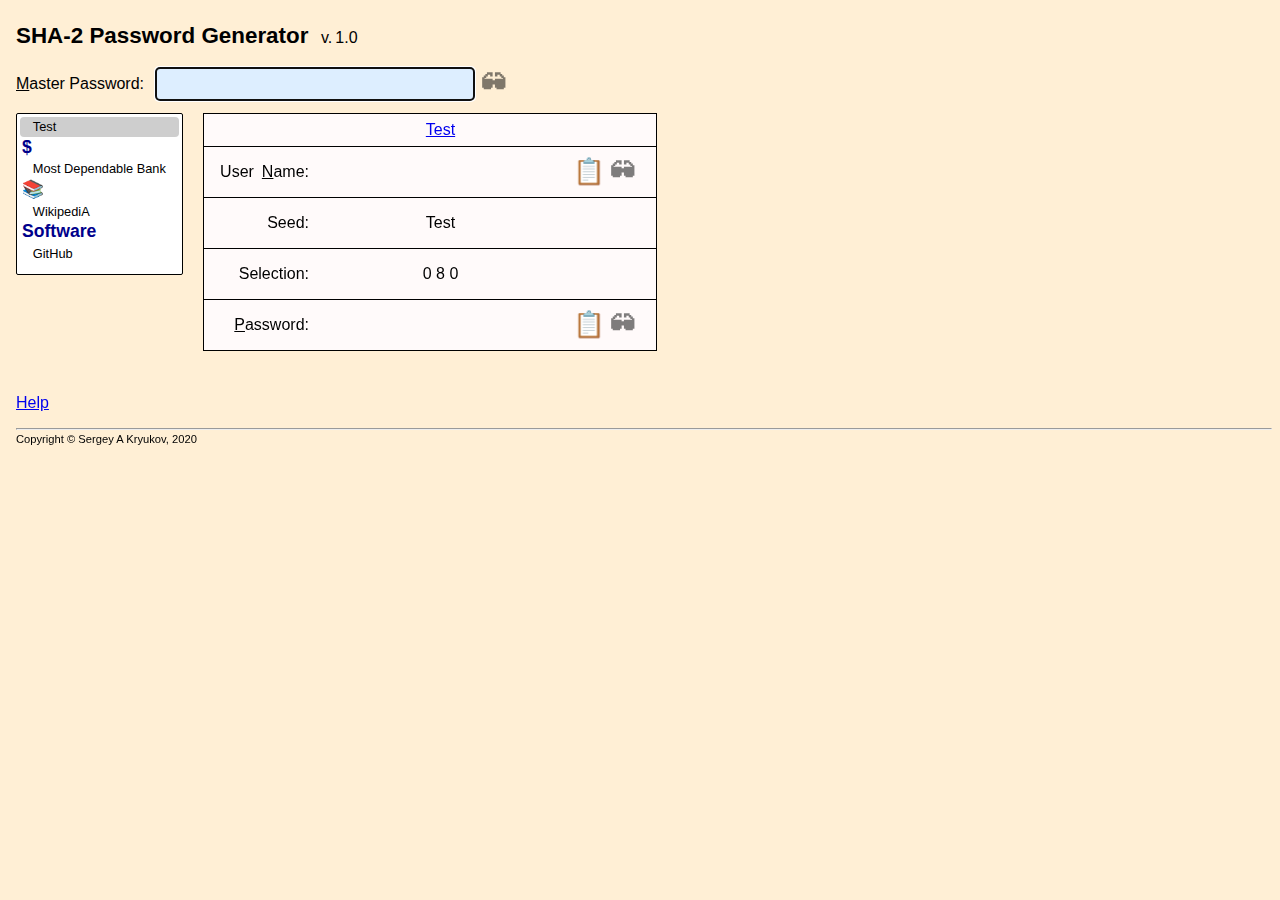
<file: docs/index.html>
﻿<!DOCTYPE html><html lang="en">

<script src="redirectAPI.js"></script>

<head>
    <meta charset="UTF-8">
    <title>SHA-2 Password Generator</title>
    <meta http-equiv="Cache-Control" content="no-cache, no-store, must-revalidate" />
    <meta name="author" content="Sergey A Kryukov">
    <meta name="owner" content="Sergey A Kryukov">
    <meta name="copyright" content="Sergey A Kryukov, 2020">
    <meta name="description" content="Generator of highly secure passwords based on SHA-2 cryptographic hash and master password, which should be memorized; no password storage is involved">
    <meta name="keywords" content="security, password, passwords, generator, cryptography, cryptographic, hash, SHA-256">
    <!-- see also: https://gist.github.com/lancejpollard/1978404 -->
    <style>
        * { font-family: sans-serif; box-sizing: border-box; }
        hgroup * { display: inline-block; }
        h1 { font-size: 140%; }
	h1 + p > b { font-weight: normal; }
        html, body { background-color: papayawhip; }
        body, main { margin-left: 1em; }
        header { margin-bottom: 0.6em; display: flex; align-items: center; }
        header > input { width: 24em; margin-left: 0.8em; margin-right: 0.2em; padding-left: 0.6em; padding-right: 0.6em; }
        select { vertical-align: top; }
        select:focus, input:focus, button:focus { background-color: #DDEEFF; }
        main { display: inline-grid; grid-template-columns: auto auto auto; }
        main { border-left: thin solid black; border-right: thin solid black; border-bottom: thin solid black; }
        main > label, main > section, main > aside {
            flex: none; flex-grow: 0; 
            border-top: 1px solid black;
            padding-left: 1em; padding-right: 1em;
            display: flex; align-items: center;
            background-color: snow;
            white-space: nowrap;
        }
        header > input, select { border: solid thin black; }
        main > label { justify-content: flex-end; padding-top: 1em; padding-bottom: 1em; }
        main > section { justify-content: center; }
        button { background-color: transparent; font-size: 160%; border: transparent solid thin; font-family: "Consolas"; }
        button { margin-top: 0.1em; margin-bottom: 0.1em; }
        button { padding: 0; }
        button:hover { background-color: #A0E5FF; }
        button::-moz-focus-inner, a::-moz-focus-inner { border: 0; }
        button:focus { outline: solid black thin; }
        button.down:hover { background-color: #EEEEFF; }
        button:active, button.down:active { background-color: yellow; }
        button > b { opacity: 0.5; pointer-events: none; }
        button.down > b { opacity: 1; }
        select { padding: 3px; }
        optgroup { color: darkblue; font-weight: bolder; font-style: normal; font-size: 1.1rem; }
        option { font-size: 0.8rem; padding-left: 1em; padding-right: 1em; padding-top: 0.2em; padding-bottom: 0.2em; color: black; }
        body > aside { display: block; margin-top: 0.6em; visibility: hidden; color: red; }
        hr { margin-bottom: 0; }
        body > footer  { margin-top: 0.2em; font-size: 70%; }
        body > footer  b { font-weight: normal; }
        input, select option { border-radius: 4px; }
    </style>
</head>
<body>

<hgroup>
<h1></h1>
<p>&ensp;v.&thinsp;<b>version</b></p>
</hgroup>

<header title="Master password, should be memorized and never disclosed to anyone"><label accesskey="M" for="master-password"><u>M</u>aster Password:</label><input type="password" id="master-password" spellcheck="false"/><button title="Toggle visibility"><b>&#x1F576;</b></button></header>

<select size="20" title="Set of accounts protected by passwords"></select>

<main>
  <label></label>
  <section title="Optional account URL used for authentication">&nbsp;</section>
  <aside></aside>
  <label for="user-name-clipboard" accesskey="N"><a>User</a>&ensp;<u>N</u>ame:</label>
  <section title="Optional account user name"></section>
  <aside><button id="user-name-clipboard" title="Copy to clipboard">&#x1F4CB;</button><button title="Toggle visibility"><b>&#x1F576;</b></button></aside>
  <label>Seed:</label>
  <section title="Essential data security-critical element: seed for cryptographic hash generation, should always be defined"></section>
  <aside></aside>
  <label>Selection:</label>
  <section title="Selection of data used for password generation: start of password in cryptographic hash, password length, character repertoire offset, inserts"></section>
  <aside></aside>
  <label for="password-clipboard"><u>P</u>assword:</label>
  <section title="Account password"></section>
  <aside><button id="password-clipboard" accesskey="P" title="Copy to clipboard">&#x1F4CB;</button><button title="Toggle visibility"><b>&#x1F576;</b></button></aside>
</main>

<aside>Sensitive data has been added to the system clipboard. Make sure to wipe it when it is no longer needed.</aside>

<p><a href="help.html">Help</a></p>
<hr/>

<footer>Copyright &copy; <b></b></footer>

<script src="main.js"></script>

</body></html>
</file>
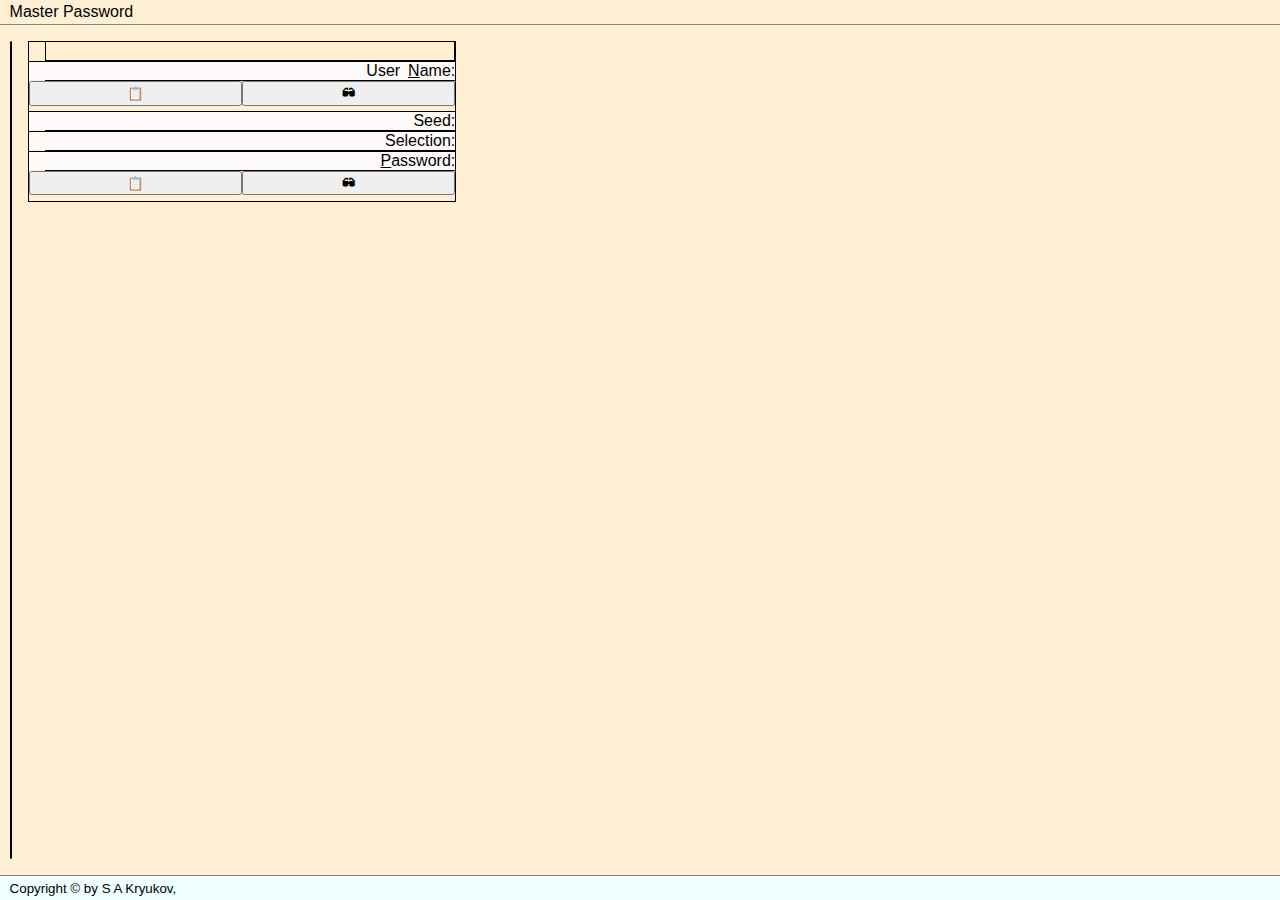
<file: code/exprimental/index.html>
﻿<!DOCTYPE html>

<!--
// Microtonal Music Study with Chromatic Lattice Keyboard
//
// Copyright (c) Sergey A Kryukov, 2017-2021
//
// http://www.SAKryukov.org
// http://www.codeproject.com/Members/SAKryukov
// https://github.com/SAKryukov
// https://github.com/SAKryukov/microtonal-chromatic-lattice-keyboard
//
-->

<html lang="en-us">
<head>
   <title>Sequence Tool</title>
   <meta charset="utf-8"/>
   <style>
      :root {
         --small-vertical-gap: 0.2em;
         --vertical-gap: 0.4em;
         --big-vertical-gap: 1em;
         --small-horizontal-gap: 0.2em;
         --big-horizontal-gap: 1em;
         --horizontal-gap: 0.6em;
         --frame: 0.2em 1.2em 0.2em 1.2em;
      }

        section { display: inline-grid; grid-template-columns: auto auto auto; }
        section { border-left: thin solid black; border-right: thin solid black; border-bottom: thin solid black; }
        section > label, main > section, main > aside {
            flex: none; flex-grow: 0; 
            border-top: 1px solid black;
            padding-left: var(--hspace); padding-right: var(--hspace);
            display: flex; align-items: center;
            background-color: snow;
            white-space: nowrap;
        }
        section > input, select { border: solid thin black; }
        section > label { justify-content: flex-end; padding-top: var(--hspace); padding-bottom: var(--hspace); }
        section > section { justify-content: center; }



      * { padding: 0; margin: 0; box-sizing: border-box; }
      * { font-family: sans-serif; }
      select { height: 100%; }
      main > select option { font-family: monospace; }
      div > select option { padding-left: var(--big-horizontal-gap); padding-right: var(--big-horizontal-gap); }
      html, body { height: 100%; }
      body { display: flex; flex-flow: column; height: 100%; }
      header { background: transparent; border-bottom: gray solid thin; }
      main { display: flex; flex-flow: row; flex:auto; overflow: auto; justify-items: start; }
      footer { border-top: gray solid thin; }
      button, option, input, main, footer, header { padding: var(--horizontal-gap); }
      button, option, input, footer, header { padding-top: var(--small-vertical-gap); padding-bottom: var(--small-vertical-gap); }
      main { padding-top: var(--big-vertical-gap); padding-bottom: var(--big-vertical-gap); }
      section { margin-left: var(--big-vertical-gap); }
      section { display: flex; flex-flow: column; flex: auto; }
      button, input { width: 16em; }
      div button { width: fit-content; padding-top: 0; padding-bottom: 0.2em; font-size: 108%; }
      section button:not(:last-child), section input:not(:last-child) { margin-bottom: var(--vertical-gap);}
      footer em { font-style: normal; font-weight: normal; }
      footer i { font-style: normal; margin-left: var(--horizontal-gap); color: red; margin-left: var(--big-horizontal-gap); margin-right: var(--big-horizontal-gap);  overflow-x:auto; white-space: nowrap; user-select: all; }
      html, body { background-color: papayawhip; }
      footer { background-color: azure; }
  </style>
</head>
<body>

<header>Master Password</header>

<main>
  <select multiple="true"></select>
  <article>
      <section>

  <label></label>
  <section title="Optional account URL used for authentication">&nbsp;</section>
  <aside></aside>
  <label for="user-name-clipboard" accesskey="N"><a>User</a>&ensp;<u>N</u>ame:</label>
  <section title="Optional account user name"></section>
  <aside><button id="user-name-clipboard" title="Copy to clipboard">&#x1F4CB;</button><button title="Toggle visibility"><b>&#x1F576;</b></button></aside>
  <label>Seed:</label>
  <section title="Essential data security-critical element: seed for cryptographic hash generation, should always be defined"></section>
  <aside></aside>
  <label>Selection:</label>
  <section title="Selection of data used for password generation: start of password in cryptographic hash, password length, character repertoire offset, inserts"></section>
  <aside></aside>
  <label for="password-clipboard"><u>P</u>assword:</label>
  <section title="Account password"></section>
  <aside><button id="password-clipboard" accesskey="P" title="Copy to clipboard">&#x1F4CB;</button><button title="Toggle visibility"><b>&#x1F576;</b></button></aside>

      </section>
  </article>
</main>

<footer><small>Copyright &copy; by S A Kryukov, <em></em><i></i></small></footer>

</body>
</html>
</file>
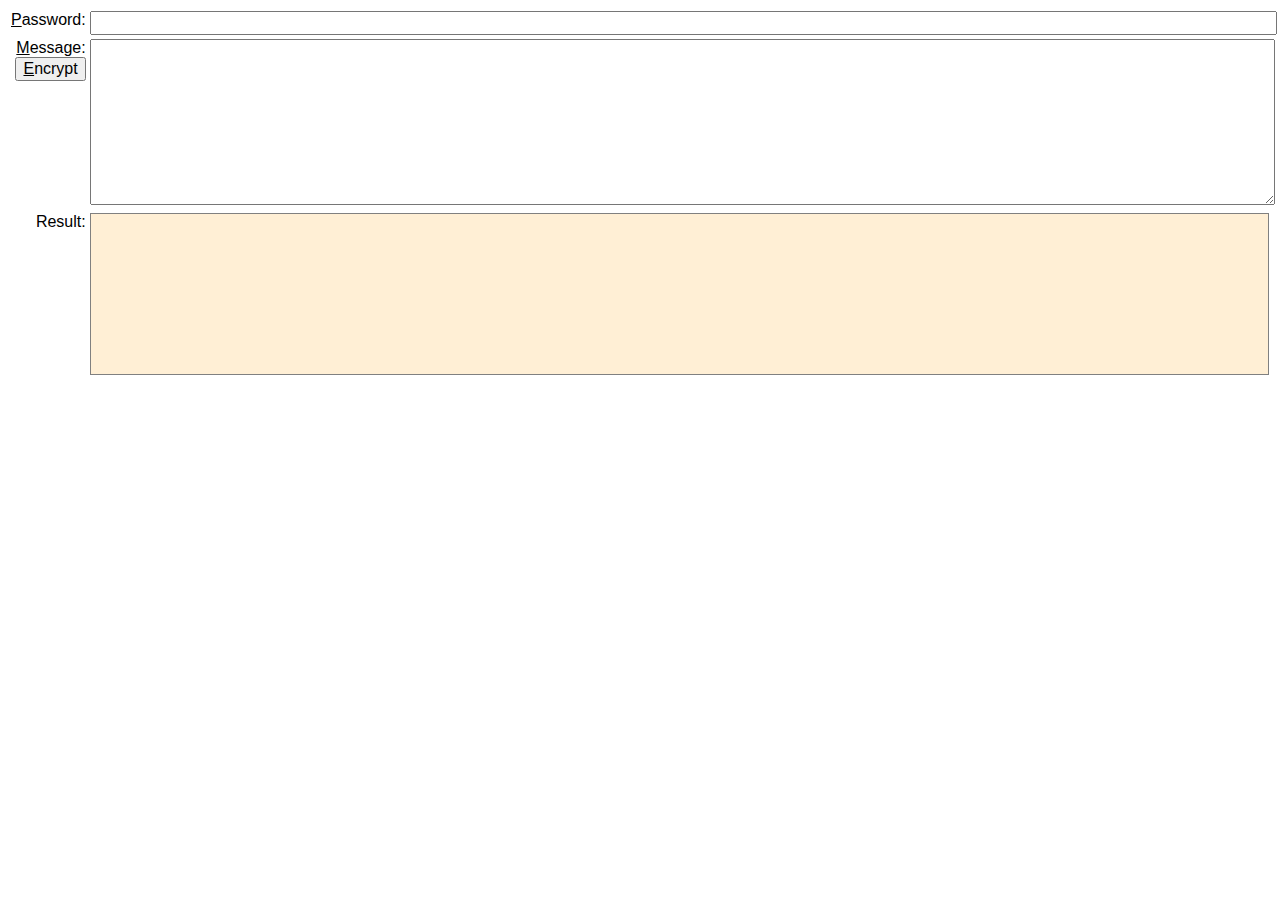
<file: code/prototypes/index.html>
﻿<!DOCTYPE html>
<html lang="en-us">
<head>
   <title>Encryption Prototype</title>
   <meta charset="utf-8"/>
   <script src="prototype.js"></script>
   <style>
    * { font-family: sans-serif; font-size: 100%; }
    table, input, textarea { width: 100%; }
    table section { border: solid 1px gray; background-color:papayawhip; }
    table section, textarea { height: 10em; }
    tr > td:first-of-type { width: 1px; text-align: right; vertical-align: top; }
    input:focus, textarea:focus { background-color: aliceblue; }
   </style>
</head>
<body>

   <table>
    <tr>
      <td><label for="id-password" accesskey="P"><u>P</u>assword:</label></td>
      <td><input type="password" id="id-password"></input></td>
    </tr>
    <tr>
      <td><label for="id-input-data" accesskey="M"><u>M</u>essage:</label><br/><button accesskey="E"><u>E</u>ncrypt</button></td>
      <td><textarea id="id-input-data"></textarea></td>
      </tr>
    <tr>
      <td><label>Result:</label><br/><button accesskey="D"><u>D</u>ecrypt</button></td>
      <td><section id="id-result">&nbsp</section></td>
    </tr>
   </table>

</body>
</html>
</file>
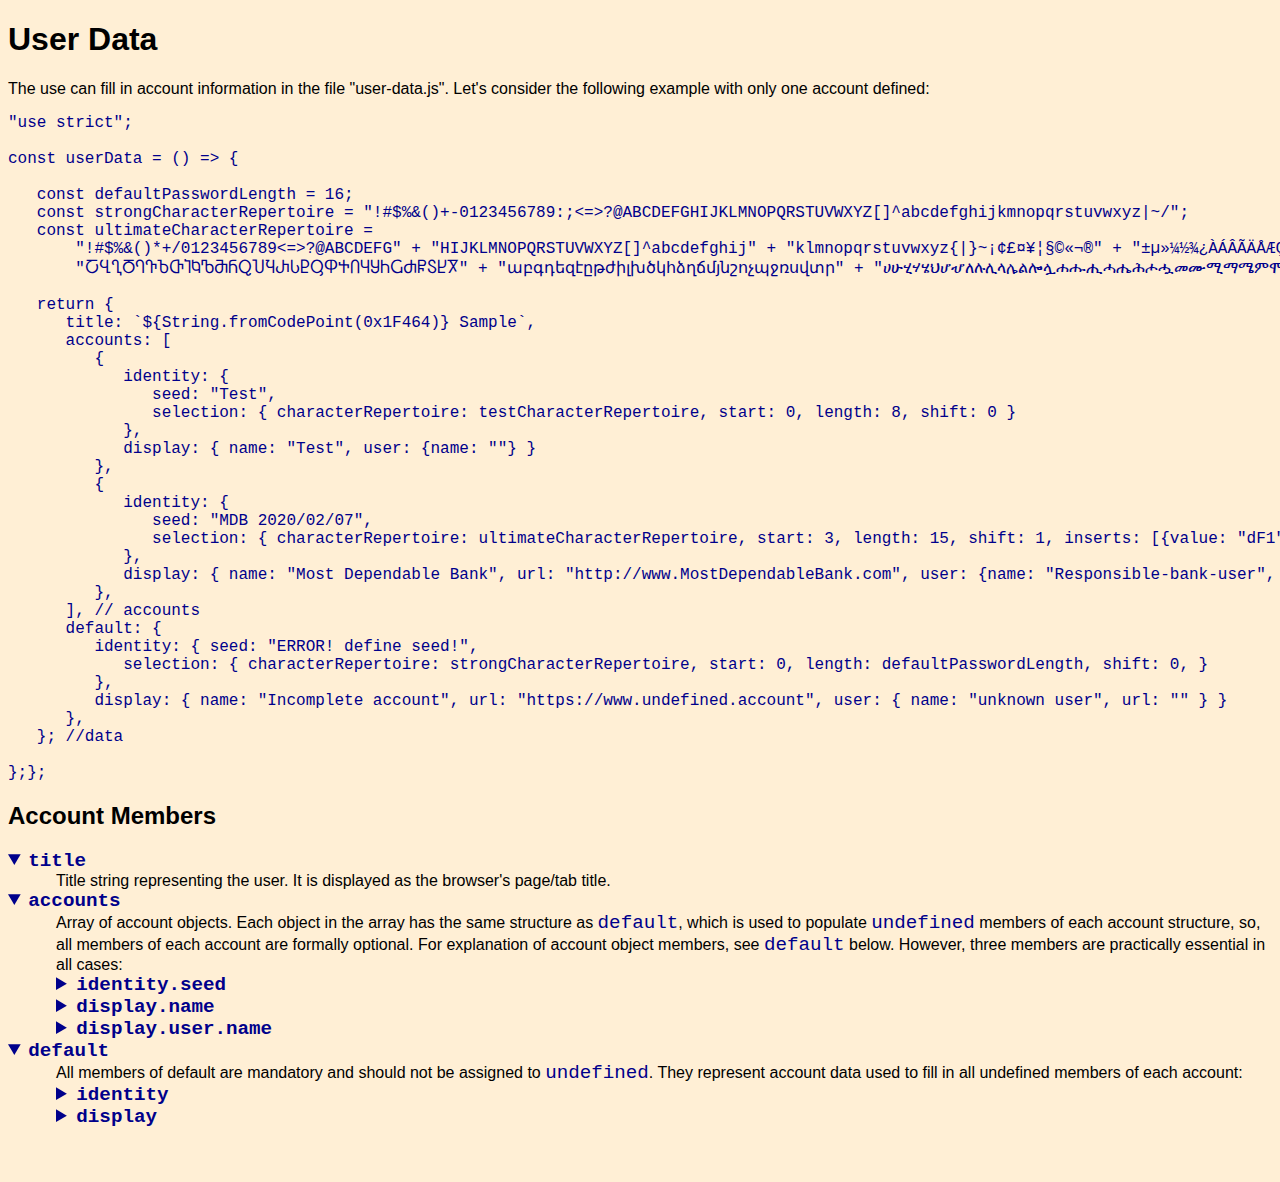
<file: help.html>
﻿<!DOCTYPE html><html lang="en">
<head>
    <meta charset="UTF-8">
    <title>SHA-2 Password Generator Help</title>
    <style>
        * { font-family: sans-serif; box-sizing: border-box; }
        code, pre, summary { font-family: "Consolas", monospace; color: darkblue; }
        code, summary { font-size: 120%; }
        summary { font-weight: bold; }
        html, body { background-color: papayawhip;  }
        details > details, details > p { margin: 0; margin-left: 3em; }
    </style>
</head>
<body>

<h1>User Data</h1>

<p>The use can fill in account information in the file "user-data.js". Let's consider the following example with only one account defined:</p>

<pre>
"use strict";

const userData = () => {

   const defaultPasswordLength = 16;
   const strongCharacterRepertoire = "!#$%&()+-0123456789:;<=>?@ABCDEFGHIJKLMNOPQRSTUVWXYZ[]^abcdefghijkmnopqrstuvwxyz|~/";
   const ultimateCharacterRepertoire =
       "!#$%&()*+/0123456789<=>?@ABCDEFG" + "HIJKLMNOPQRSTUVWXYZ[]^abcdefghij" + "klmnopqrstuvwxyz{|}~¡¢£¤¥¦§©«¬­®" + "±µ»¼½¾¿ÀÁÂÃÄÅÆÇÈÉÊËÐÑÒÓÔÕÖ×ØÜÝÞß" +
       "ႠႡႢႣႤႥႦႧႨႩႪႫႬႭႮႯႰႱႲႳႴႵႶႷႸႹႺႻႼႽႾႿ" + "աբգդեզէըթժիլխծկհձղճմյնշոչպջռսվտր" + "ሀሁሂሃሄህሆሇለሉሊላሌልሎሏሐሑሒሓሔሕሖሗመሙሚማሜምሞሟ" + "ሠሡሢሣሤሥሦሧረሩሪራሬርሮሯሰሱሲሳሴስሶሷሸሹሺሻሼሽሾሿ";
      
   return {
      title: `${String.fromCodePoint(0x1F464)} Sample`,
      accounts: [
         {
            identity: {
               seed: "Test",
               selection: { characterRepertoire: testCharacterRepertoire, start: 0, length: 8, shift: 0 }
            },
            display: { name: "Test", user: {name: ""} }
         },
         {
            identity: {
               seed: "MDB 2020/02/07", 
               selection: { characterRepertoire: ultimateCharacterRepertoire, start: 3, length: 15, shift: 1, inserts: [{value: "dF1", position: 2}] }
            },
            display: { name: "Most Dependable Bank", url: "http://www.MostDependableBank.com", user: {name: "Responsible-bank-user", url: "help.html#account-members" } }
         },
      ], // accounts    
      default: {
         identity: { seed: "ERROR! define seed!",
            selection: { characterRepertoire: strongCharacterRepertoire, start: 0, length: defaultPasswordLength, shift: 0, }
         },
         display: { name: "Incomplete account", url: "https://www.undefined.account", user: { name: "unknown user", url: "" } }
      },
   }; //data
   
};};</pre>

<h2 id="account-members">Account Members</h2>

<details open="true">
    <summary>title</summary>
    <p>Title string representing the user. It is displayed as the browser's page/tab title.</p>
</details>
<details open="true">
    <summary>accounts</summary>
    <p>Array of account objects. Each object in the array has the same structure as <code>default</code>,
        which is used to populate <code>undefined</code> members of each account structure, so, all members of each account are formally optional.
        For explanation of account object members, see <code>default</code> below.
        However, three members are practically essential in all cases:
    </p>
    <details>
        <summary>identity.seed</summary>
        <p>This field is critically important and should be unique. Combined with master password, it is used for generation of cryptographic hash.
            If an account password has to be changed, some part of <code>seed</code> should be modified, otherwise new password will be the same as old one,
            or made different only due to the changes in <code>selection</code>, which would be not safe enough.
            It's a good idea to include date or date/time of the new password creation in the <code>seed</code> string.
        </p>
    </details>
    <details>
        <summary>display.name</summary>
        <p>This name is used for UI navigation using the list box on left.
            Besides, it is shown on top of the account table, which also can be used as an anchor, if <code>display.url</code>code> is defined.</code></p>
    </details>
    <details>
        <summary>display.user.name</summary>
        <p>This name is used as a logon name for authentication.</p>
    </details>
</details>

<details open="true">
    <summary>default</summary>
    <p>All members of default are mandatory and should not be assigned to <code>undefined</code>. They represent account
        data used to fill in all undefined members of each account:</p>
    <details>
        <summary>identity</summary>
        <p>Set of parameters which uniquely determine the content of the password string, depending on master password:
        </p>
        <details>
            <summary>seed</summary>
            <p>Seed string used for cryptographic hash generation. The hash is generated from a master password and
                <code>seed</code>.</p>
        </details>
        <details>
            <summary>selection</summary>
            <p>Parameters of selection of password string based on generated cryptographic hash:</p>
            <details>
                <summary>characterRepertoire</summary>
                <p>Character repertoire string used to represent part of generated cryptographic hash array in textual
                    form.
                    A password string will be composed from the characters taken from character repertoire and also
                    those
                    found in <code>inserts</code>.</p>
            </details>
            <details>
                <summary>start</summary>
                <p>Starting index in the cryptographic hash array. This is an integer value which doesn't have to be
                    less
                    than the size of the array.</p>
            </details>
            <details>
                <summary>length</summary>
                <p>Length of the password string, not counting <code>inserts</code>.</p>
            </details>
            <details>
                <summary>shift</summary>
                <p>Integer representing shift in the character repertoire. This index doesn't have to be less then the
                    length of the character repertoire.</p>
            </details>
            <details>
                <summary>inserts</summary>
                <p>Inserts member is used to work around the problem with the sites with some special password rules.
                    For
                    example, some rules require the presense of at least one character of each of several character
                    sets.
                    To meed such criteria, some fixed character sequences can be <i>inserted</i> into the automatically
                    generated password string in different positions. This is an array of the objects:</p>
                <details>
                    <summary>value</summary>
                    <p>String value of the text to be inserted in the password string.</p>
                </details>
                <details>
                    <summary>position</summary>
                    <p>Position of the text to be inserted in the password string. If this value exceeds the length of
                        current password string, the <code>value</code> is appended. If this value is negative, the
                        position
                        is counted from the end of the current password string.</p>
                </details>
            </details>
        </details>
    </details>
    <details>
        <summary>display</summary>
        <p>Set of parameters which do not affect the content of the password string. The only member which affects login
            is
            <code>user.name</code>. All the members are used for the presentation of account data in UI:</p>
        <details>
            <summary>name</summary>
            <p>Display name of the account, used in the navigation list box and in the header of the account table.</p>
        </details>
        <details>
            <summary>url</summary>
            <p>URL of the site where authentication is required. Ideally, it should be a logon page or a page where
                logon is
                clearly visible. If URL is defined, the header of the account table becomes an anchor used to navigate
                to
                the authentication page.</p>
        </details>
        <details>
            <summary>user</summary>
            <details>
                <summary>name</summary>
                <p>User name used for authentication. It can be viewed or obtained via the system clipboard.</p>
            </details>
            <details>
                <summary>url</summary>
                <p>User-provided URL used to place additional informal data related to the account. If URL is defined
                    "User"
                    part of the "User Name" lable becomes a anchor.</p>
            </details>
        </details>
    </details>
</details>

</body></html>
</file>
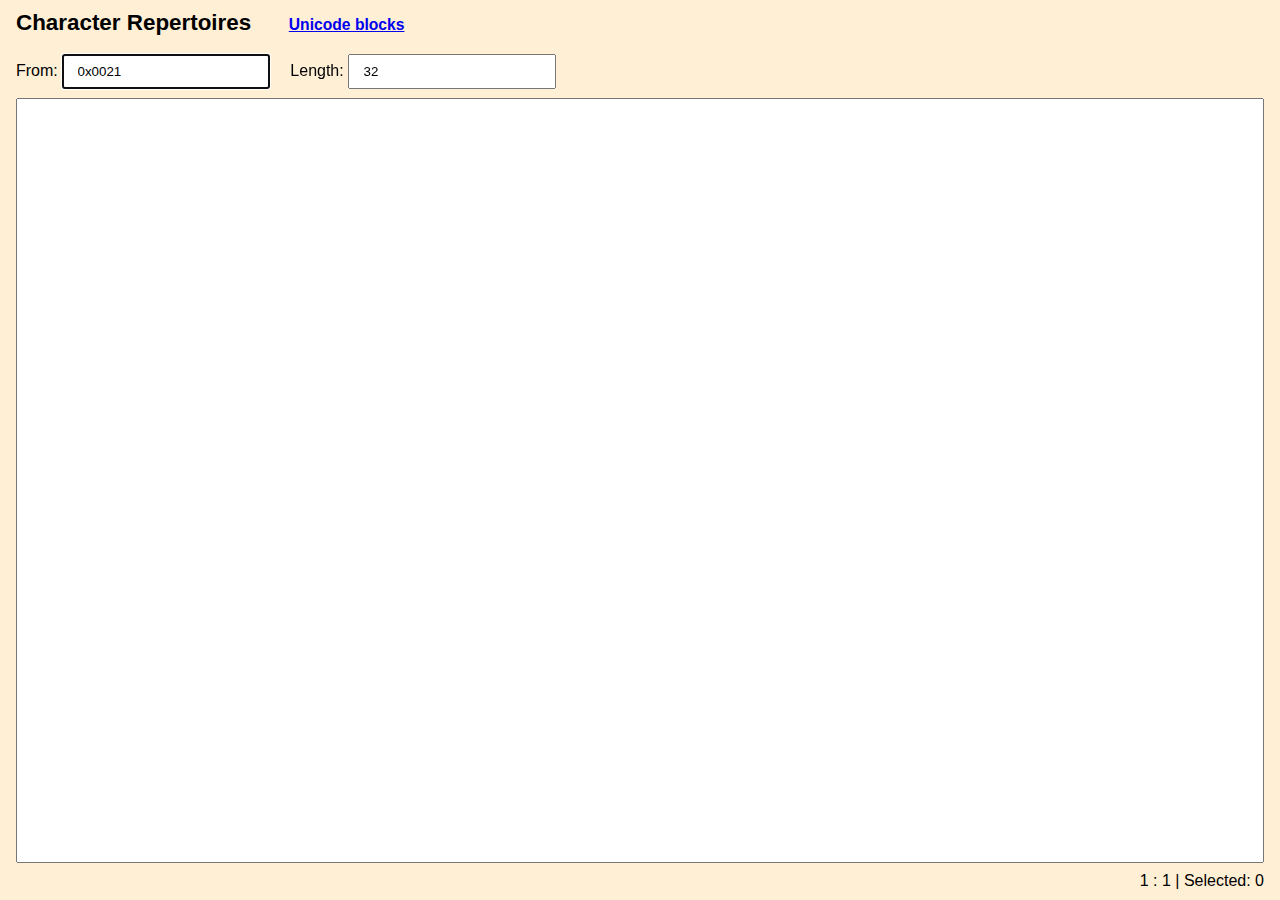
<file: tools.html>
<!DOCTYPE>
<html>
  <head>
  <meta charset="utf-8" />
<style>
    * { padding: 0; margin: 0; box-sizing: border-box; }
    * { font-family: sans-serif; box-sizing: border-box; }
    h1 { font-size: 140%; }
    html, body { background-color: papayawhip; }
    html, body { height: 100%; }
    h1 { margin-bottom: 0.8em; }
    h1 > a { font-size: 70%; margin-left: 2em; }
    body {
      display: flex;
      flex-flow: column;
      height: 100%;
    }
    main {
      flex: auto;
      padding-left: 1em; padding-right: 1em;
      overflow: auto;
    }
    footer, header, input, textarea { padding: 1em; padding-top: 0.6em; padding-bottom: 0.6em; }
    header > label:last-child { margin-left: 1em; }
    textarea { width: 100%; height: 100%; resize: none; }
    footer { text-align: right; }
</style>
  </head>
<body>

  <header>
    <h1>Character Repertoires <a href="https://en.wikipedia.org/wiki/Unicode_block">Unicode blocks</a></h1>
    <label>From: <input value="0x0021"/></label>
    <label>Length: <input value="32"/></label>
  </header>
  <main>
    <textarea spellcheck="false"></textarea>
  </main>
  <footer>
  </footer>

<script>
    document.body.onload = () => {
        "use strict";
        const inputElements = document.querySelectorAll("input"); 
        const footer = document.querySelector("footer");
        const output = document.querySelector("body > main > textarea");
        const inputFrom = inputElements[0];
        const inputLength = inputElements[1];
        const action = ev => {
            const from = parseInt(inputFrom.value);
            const length = parseInt(inputLength.value);
            if (isNaN(from + length)) {
              output.value += `\nInvalid input: "${inputFrom.value}", "${inputLength.value}"`;
              return;
            } //if
            let value = "";
            let count = 0;
            for (let codePoint = from; codePoint < from + length; ++codePoint) {
                const character = String.fromCodePoint(codePoint);
                value += character;
                ++count;
            }
            const normal = (value == value.normalize("NFC") && value == value.normalize("NFD") && value == value.normalize("NFKC") && value == value.normalize("NFKD"));
            output.value += `\nCharacters: ${count}, from: 0x${from.toString(16)}, normal form: ${normal}\n${value}`;
        }; //action
        const calculateStatus = () => {
          const selected = output.selectionEnd - output.selectionStart;
          const line = output.value.substring(0, output.selectionStart);
          
          const split = line.split("\n");
          const y = split.length;
          const x = split[split.length - 1].length + 1;
          footer.textContent = `${y} : ${x} | Selected: ${selected}`;
        }; //calculateStatus
        calculateStatus();
        output.onfocus = ev => { calculateStatus(); }
        output.onclick = ev => { calculateStatus(); }
        output.onkeyup = ev => { calculateStatus(); }
        output.input = ev => { calculateStatus(); }
        output.onkeydown = ev => { calculateStatus(); }
        output.onmousemove = ev => { calculateStatus(); }
        output.onpaste = ev => { calculateStatus(); }
        inputFrom.onkeydown = ev => { if (ev.key == "Enter") action(); }
        inputLength.onkeydown = ev => { if (ev.key == "Enter") action(); }
        inputFrom.focus();
    } //document.body.onload
</script>

</body>
</html>
</file>
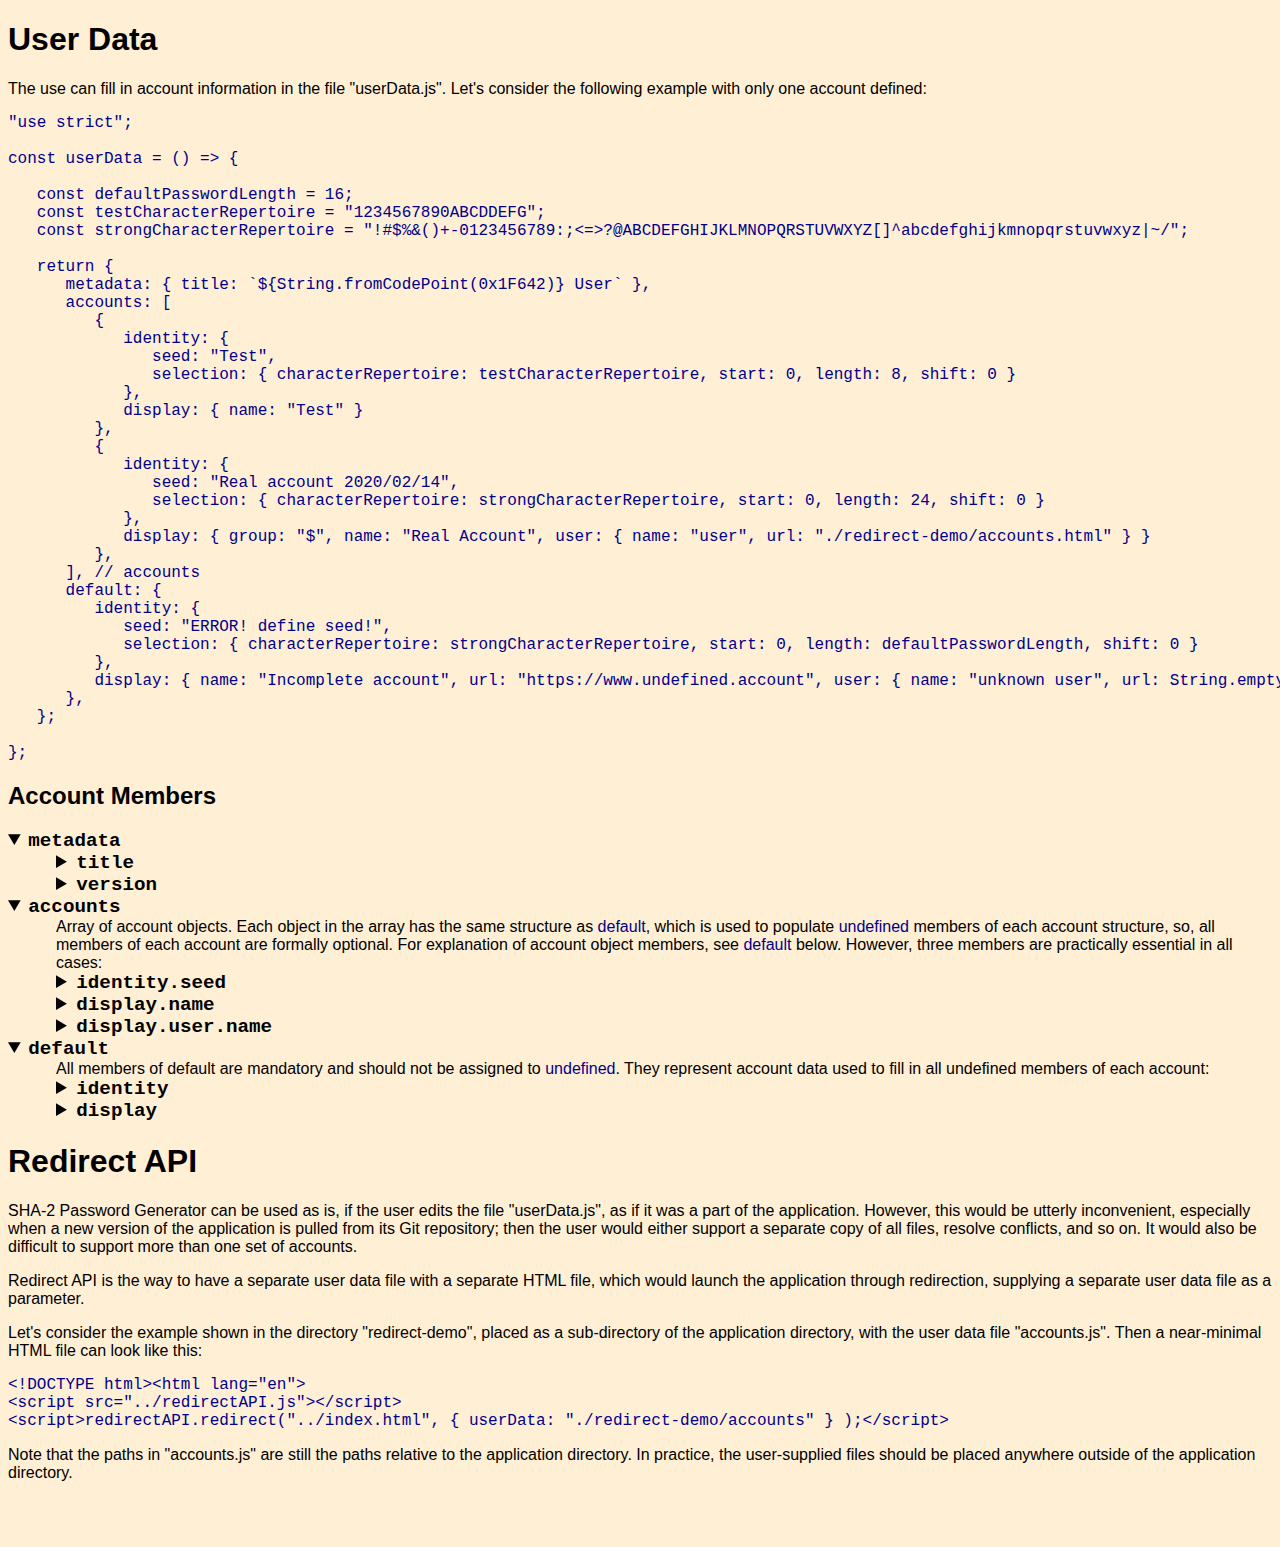
<file: code/help.html>
﻿<!DOCTYPE html><html lang="en">
<head>
    <meta charset="UTF-8">
    <title>SHA-2 Password Generator Help</title>
    <style>
        * { font-family: sans-serif; box-sizing: border-box; }
        pre, summary { font-family: "Consolas", monospace; }
	pre, code { color: darkblue; }
        code { font-size: 1rem; }
        summary { font-weight: bold; font-size: 120%; }
        html, body { background-color: papayawhip;  }
        details > details, details > p { margin: 0; margin-left: 3em; }
    </style>
</head>
<body>

<h1>User Data</h1>

<p>The use can fill in account information in the file "userData.js". Let's consider the following example with only one account defined:</p>

<pre>
"use strict";

const userData = () => {

   const defaultPasswordLength = 16;
   const testCharacterRepertoire = "1234567890ABCDDEFG";
   const strongCharacterRepertoire = "!#$%&()+-0123456789:;<=>?@ABCDEFGHIJKLMNOPQRSTUVWXYZ[]^abcdefghijkmnopqrstuvwxyz|~/";
      
   return {
      metadata: { title: `${String.fromCodePoint(0x1F642)} User` },
      accounts: [
         {
            identity: {
               seed: "Test",
               selection: { characterRepertoire: testCharacterRepertoire, start: 0, length: 8, shift: 0 }
            },
            display: { name: "Test" }
         },
         {
            identity: {
               seed: "Real account 2020/02/14",
               selection: { characterRepertoire: strongCharacterRepertoire, start: 0, length: 24, shift: 0 }
            },
            display: { group: "$", name: "Real Account", user: { name: "user", url: "./redirect-demo/accounts.html" } }
         },
      ], // accounts    
      default: {
         identity: {
            seed: "ERROR! define seed!",
            selection: { characterRepertoire: strongCharacterRepertoire, start: 0, length: defaultPasswordLength, shift: 0 }
         },
         display: { name: "Incomplete account", url: "https://www.undefined.account", user: { name: "unknown user", url: String.empty } }
      },
   };
   
};</pre>

<h2 id="account-members">Account Members</h2>

<details open="true">
    <summary>metadata</summary>
    <details>  
        <summary>title</summary>
        <p>Title string representing the user's account set. It is displayed as the browser's page/tab title and the title of the account selector.</p>
    </details>
    <details>  
        <summary>version</summary>
        <p>Optional string representing version of the user's account set, if defined, shown in  the title of the account selector.</p>
    </details>
</details>
<details open="true">
    <summary>accounts</summary>
    <p>Array of account objects. Each object in the array has the same structure as <code>default</code>,
        which is used to populate <code>undefined</code> members of each account structure, so, all members of each account are formally optional.
        For explanation of account object members, see <code>default</code> below.
        However, three members are practically essential in all cases:
    </p>
    <details>
        <summary>identity.seed</summary>
        <p>This field is critically important and should be unique. Combined with master password, it is used for generation of cryptographic hash.
            If an account password has to be changed, some part of <code>seed</code> should be modified, otherwise new password will be the same as old one,
            or made different only due to the changes in <code>selection</code>, which would be not safe enough.
            It's a good idea to include date or date/time of the new password creation in the <code>seed</code> string.
        </p>
    </details>
    <details>
        <summary>display.name</summary>
        <p>This name is used for UI navigation using the list box on left.
            Besides, it is shown on top of the account table, which also can be used as an anchor, if <code>display.url</code> is defined.</code></p>
    </details>
    <details>
        <summary>display.user.name</summary>
        <p>This name is used as a logon name for authentication.</p>
    </details>
</details>

<details open="true">
    <summary>default</summary>
    <p>All members of default are mandatory and should not be assigned to <code>undefined</code>. They represent account
        data used to fill in all undefined members of each account:</p>
    <details>
        <summary>identity</summary>
        <p>Set of parameters which uniquely determine the content of the password string, depending on master password:
        </p>
        <details>
            <summary>seed</summary>
            <p>Seed string used for cryptographic hash generation. The hash is generated from a master password and
                <code>seed</code>.</p>
        </details>
        <details>
            <summary>selection</summary>
            <p>Parameters of selection of password string based on generated cryptographic hash:</p>
            <details>
                <summary>characterRepertoire</summary>
                <p>Character repertoire string used to represent part of generated cryptographic hash array in textual
                    form.
                    A password string will be composed from the characters taken from character repertoire and also
                    those
                    found in <code>inserts</code>.</p>
            </details>
            <details>
                <summary>start</summary>
                <p>Starting index in the cryptographic hash array. This is an integer value which doesn't have to be
                    less
                    than the size of the array.</p>
            </details>
            <details>
                <summary>length</summary>
                <p>Length of the password string, not counting <code>inserts</code>.</p>
            </details>
            <details>
                <summary>shift</summary>
                <p>Integer representing shift in the character repertoire. This index doesn't have to be less then the
                    length of the character repertoire.</p>
            </details>
            <details>
                <summary>inserts</summary>
                <p>Inserts member is used to work around the problem with the sites with some special password rules.
                    For example, some rules require the presense of at least one character of each of several character
                    sets.
                    To meed such criteria, some fixed character sequences can be <i>inserted</i> into the automatically
                    generated password string in different positions. This is an object with the structure shown below, or and array of such objects:</p>
                <details>
                    <summary>value</summary>
                    <p>String value of the text to be inserted in the password string.</p>
                </details>
                <details>
                    <summary>position</summary>
                    <p>Optional position of the text to be inserted in the password string. If this value exceeds the length of
                        current password string, the <code>value</code> is appended. If this value is negative, the
                        position is counted from the end of the current password string. If it is not defined, it is equivalent to position 0.</p>
                </details>
            </details>
        </details>
    </details>
    <details>
        <summary>display</summary>
        <p>Set of parameters which do not affect the content of the password string. The only member which affects login
            is
            <code>user.name</code>. All the members are used for the presentation of account data in UI:</p>
        <details>
            <summary>name</summary>
            <p>Display name of the account, used in the navigation list box and in the header of the account table.</p>
        </details>
        <details>
            <summary>group</summary>
            <p>Optional string representing a group of accounts shown in the account selector. Note that grouping can re-order accounts, as accounts with the same group name are grouped together. The accounts for which the group is not defined are placed on top of the list.</p>
        </details>
        <details>
            <summary>url</summary>
            <p>URL of the site where authentication is required. Ideally, it should be a logon page or a page where
                logon is
                clearly visible. If URL is defined, the header of the account table becomes an anchor used to navigate
                to
                the authentication page.</p>
        </details>
        <details>
            <summary>user</summary>
            <details>
                <summary>name</summary>
                <p>User name used for authentication. It can be viewed or obtained via the system clipboard.</p>
            </details>
            <details>
                <summary>url</summary>
                <p>User-provided URL used to place additional informal data related to the account. If URL is defined
                    "User"
                    part of the "User Name" lable becomes a anchor.</p>
            </details>
        </details>
    </details>
</details>

<h1>Redirect API</h1>

<p>SHA-2 Password Generator can be used as is, if the user edits the file "userData.js", as if it was a part of the application. However, this would be utterly inconvenient, especially when a new version of the application is pulled from its Git repository; then the user would either support a separate copy of all files, resolve conflicts, and so on. It would also be difficult to support more than one set of accounts.<p>

<p>Redirect API is the way to have a separate user data file with a separate HTML file, which would launch the application through redirection, supplying a separate user data file as a parameter.<p>

<p>Let's consider the example shown in the directory "redirect-demo", placed as a sub-directory of the application directory, with the user data file "accounts.js". Then a near-minimal HTML file can look like this:</p>

<pre>
&lt;!DOCTYPE html&gt;&lt;html lang="en"&gt;
&lt;script src="../redirectAPI.js"&gt;&lt;/script&gt;
&lt;script&gt;redirectAPI.redirect("../index.html", { userData: "./redirect-demo/accounts" } );&lt;/script&gt;
</pre>

<p>Note that the paths in "accounts.js" are still the paths relative to the application directory. In practice, the user-supplied files should be placed anywhere outside of the application directory.</p>

</body></html>
</file>
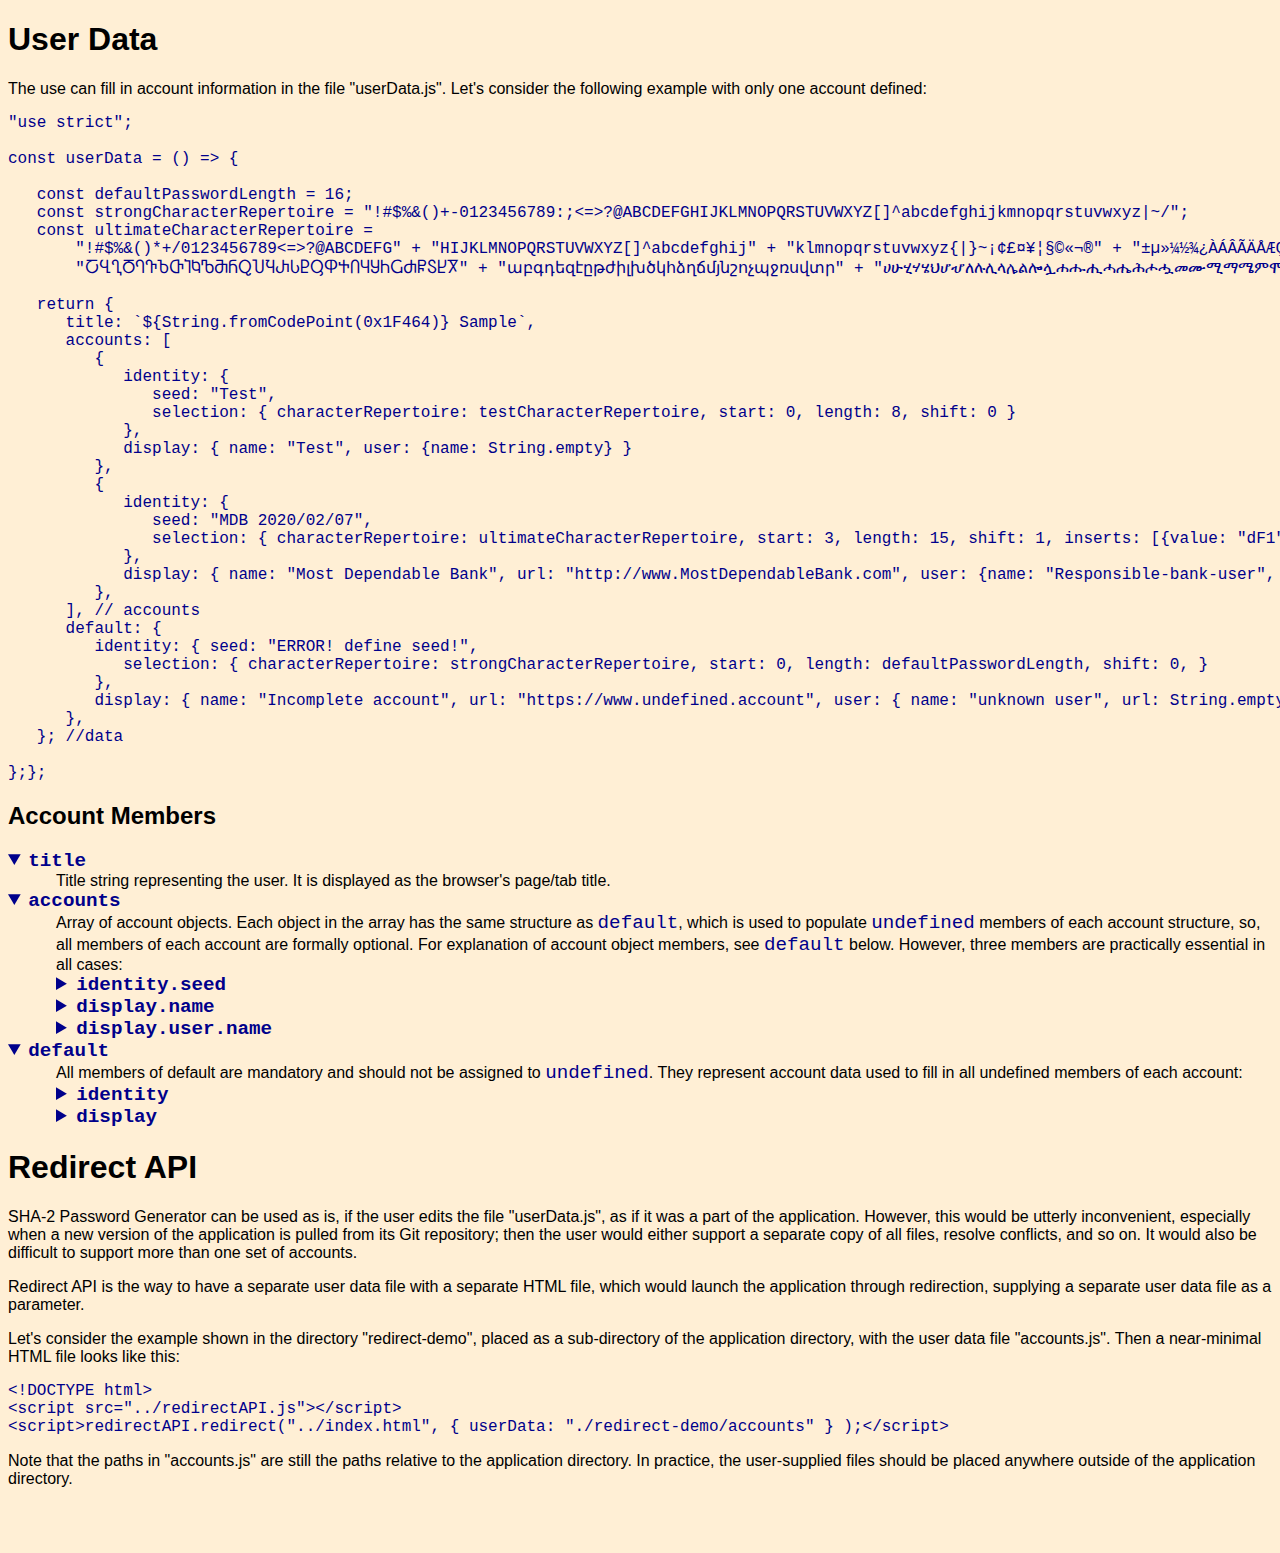
<file: docs/help.html>
﻿<!DOCTYPE html><html lang="en">
<head>
    <meta charset="UTF-8">
    <title>SHA-2 Password Generator Help</title>
    <style>
        * { font-family: sans-serif; box-sizing: border-box; }
        code, pre, summary { font-family: "Consolas", monospace; color: darkblue; }
        code, summary { font-size: 120%; }
        summary { font-weight: bold; }
        html, body { background-color: papayawhip;  }
        details > details, details > p { margin: 0; margin-left: 3em; }
    </style>
</head>
<body>

<h1>User Data</h1>

<p>The use can fill in account information in the file "userData.js". Let's consider the following example with only one account defined:</p>

<pre>
"use strict";

const userData = () => {

   const defaultPasswordLength = 16;
   const strongCharacterRepertoire = "!#$%&()+-0123456789:;<=>?@ABCDEFGHIJKLMNOPQRSTUVWXYZ[]^abcdefghijkmnopqrstuvwxyz|~/";
   const ultimateCharacterRepertoire =
       "!#$%&()*+/0123456789<=>?@ABCDEFG" + "HIJKLMNOPQRSTUVWXYZ[]^abcdefghij" + "klmnopqrstuvwxyz{|}~¡¢£¤¥¦§©«¬­®" + "±µ»¼½¾¿ÀÁÂÃÄÅÆÇÈÉÊËÐÑÒÓÔÕÖ×ØÜÝÞß" +
       "ႠႡႢႣႤႥႦႧႨႩႪႫႬႭႮႯႰႱႲႳႴႵႶႷႸႹႺႻႼႽႾႿ" + "աբգդեզէըթժիլխծկհձղճմյնշոչպջռսվտր" + "ሀሁሂሃሄህሆሇለሉሊላሌልሎሏሐሑሒሓሔሕሖሗመሙሚማሜምሞሟ" + "ሠሡሢሣሤሥሦሧረሩሪራሬርሮሯሰሱሲሳሴስሶሷሸሹሺሻሼሽሾሿ";
      
   return {
      title: `${String.fromCodePoint(0x1F464)} Sample`,
      accounts: [
         {
            identity: {
               seed: "Test",
               selection: { characterRepertoire: testCharacterRepertoire, start: 0, length: 8, shift: 0 }
            },
            display: { name: "Test", user: {name: String.empty} }
         },
         {
            identity: {
               seed: "MDB 2020/02/07", 
               selection: { characterRepertoire: ultimateCharacterRepertoire, start: 3, length: 15, shift: 1, inserts: [{value: "dF1", position: 2}] }
            },
            display: { name: "Most Dependable Bank", url: "http://www.MostDependableBank.com", user: {name: "Responsible-bank-user", url: "help.html#account-members" } }
         },
      ], // accounts    
      default: {
         identity: { seed: "ERROR! define seed!",
            selection: { characterRepertoire: strongCharacterRepertoire, start: 0, length: defaultPasswordLength, shift: 0, }
         },
         display: { name: "Incomplete account", url: "https://www.undefined.account", user: { name: "unknown user", url: String.empty } }
      },
   }; //data
   
};};</pre>

<h2 id="account-members">Account Members</h2>

<details open="true">
    <summary>title</summary>
    <p>Title string representing the user. It is displayed as the browser's page/tab title.</p>
</details>
<details open="true">
    <summary>accounts</summary>
    <p>Array of account objects. Each object in the array has the same structure as <code>default</code>,
        which is used to populate <code>undefined</code> members of each account structure, so, all members of each account are formally optional.
        For explanation of account object members, see <code>default</code> below.
        However, three members are practically essential in all cases:
    </p>
    <details>
        <summary>identity.seed</summary>
        <p>This field is critically important and should be unique. Combined with master password, it is used for generation of cryptographic hash.
            If an account password has to be changed, some part of <code>seed</code> should be modified, otherwise new password will be the same as old one,
            or made different only due to the changes in <code>selection</code>, which would be not safe enough.
            It's a good idea to include date or date/time of the new password creation in the <code>seed</code> string.
        </p>
    </details>
    <details>
        <summary>display.name</summary>
        <p>This name is used for UI navigation using the list box on left.
            Besides, it is shown on top of the account table, which also can be used as an anchor, if <code>display.url</code>code> is defined.</code></p>
    </details>
    <details>
        <summary>display.user.name</summary>
        <p>This name is used as a logon name for authentication.</p>
    </details>
</details>

<details open="true">
    <summary>default</summary>
    <p>All members of default are mandatory and should not be assigned to <code>undefined</code>. They represent account
        data used to fill in all undefined members of each account:</p>
    <details>
        <summary>identity</summary>
        <p>Set of parameters which uniquely determine the content of the password string, depending on master password:
        </p>
        <details>
            <summary>seed</summary>
            <p>Seed string used for cryptographic hash generation. The hash is generated from a master password and
                <code>seed</code>.</p>
        </details>
        <details>
            <summary>selection</summary>
            <p>Parameters of selection of password string based on generated cryptographic hash:</p>
            <details>
                <summary>characterRepertoire</summary>
                <p>Character repertoire string used to represent part of generated cryptographic hash array in textual
                    form.
                    A password string will be composed from the characters taken from character repertoire and also
                    those
                    found in <code>inserts</code>.</p>
            </details>
            <details>
                <summary>start</summary>
                <p>Starting index in the cryptographic hash array. This is an integer value which doesn't have to be
                    less
                    than the size of the array.</p>
            </details>
            <details>
                <summary>length</summary>
                <p>Length of the password string, not counting <code>inserts</code>.</p>
            </details>
            <details>
                <summary>shift</summary>
                <p>Integer representing shift in the character repertoire. This index doesn't have to be less then the
                    length of the character repertoire.</p>
            </details>
            <details>
                <summary>inserts</summary>
                <p>Inserts member is used to work around the problem with the sites with some special password rules.
                    For example, some rules require the presense of at least one character of each of several character
                    sets.
                    To meed such criteria, some fixed character sequences can be <i>inserted</i> into the automatically
                    generated password string in different positions. This is an object with the structure shown below, or and array of such objects:</p>
                <details>
                    <summary>value</summary>
                    <p>String value of the text to be inserted in the password string.</p>
                </details>
                <details>
                    <summary>position</summary>
                    <p>Optional position of the text to be inserted in the password string. If this value exceeds the length of
                        current password string, the <code>value</code> is appended. If this value is negative, the
                        position is counted from the end of the current password string. If it is not defined, it is equivalent to position 0.</p>
                </details>
            </details>
        </details>
    </details>
    <details>
        <summary>display</summary>
        <p>Set of parameters which do not affect the content of the password string. The only member which affects login
            is
            <code>user.name</code>. All the members are used for the presentation of account data in UI:</p>
        <details>
            <summary>name</summary>
            <p>Display name of the account, used in the navigation list box and in the header of the account table.</p>
        </details>
        <details>
            <summary>url</summary>
            <p>URL of the site where authentication is required. Ideally, it should be a logon page or a page where
                logon is
                clearly visible. If URL is defined, the header of the account table becomes an anchor used to navigate
                to
                the authentication page.</p>
        </details>
        <details>
            <summary>user</summary>
            <details>
                <summary>name</summary>
                <p>User name used for authentication. It can be viewed or obtained via the system clipboard.</p>
            </details>
            <details>
                <summary>url</summary>
                <p>User-provided URL used to place additional informal data related to the account. If URL is defined
                    "User"
                    part of the "User Name" lable becomes a anchor.</p>
            </details>
        </details>
    </details>
</details>

<h1>Redirect API</h1>

<p>SHA-2 Password Generator can be used as is, if the user edits the file "userData.js", as if it was a part of the application. However, this would be utterly inconvenient, especially when a new version of the application is pulled from its Git repository; then the user would either support a separate copy of all files, resolve conflicts, and so on. It would also be difficult to support more than one set of accounts.<p>

<p>Redirect API is the way to have a separate user data file with a separate HTML file, which would launch the application through redirection, supplying a separate user data file as a parameter.<p>

<p>Let's consider the example shown in the directory "redirect-demo", placed as a sub-directory of the application directory, with the user data file "accounts.js". Then a near-minimal HTML file looks like this:</p>

<pre>
&lt;!DOCTYPE html&gt;
&lt;script src="../redirectAPI.js"&gt;&lt;/script&gt;
&lt;script&gt;redirectAPI.redirect("../index.html", { userData: "./redirect-demo/accounts" } );&lt;/script&gt;
</pre>

<p>Note that the paths in "accounts.js" are still the paths relative to the application directory. In practice, the user-supplied files should be placed anywhere outside of the application directory.</p>

</body></html>
</file>
